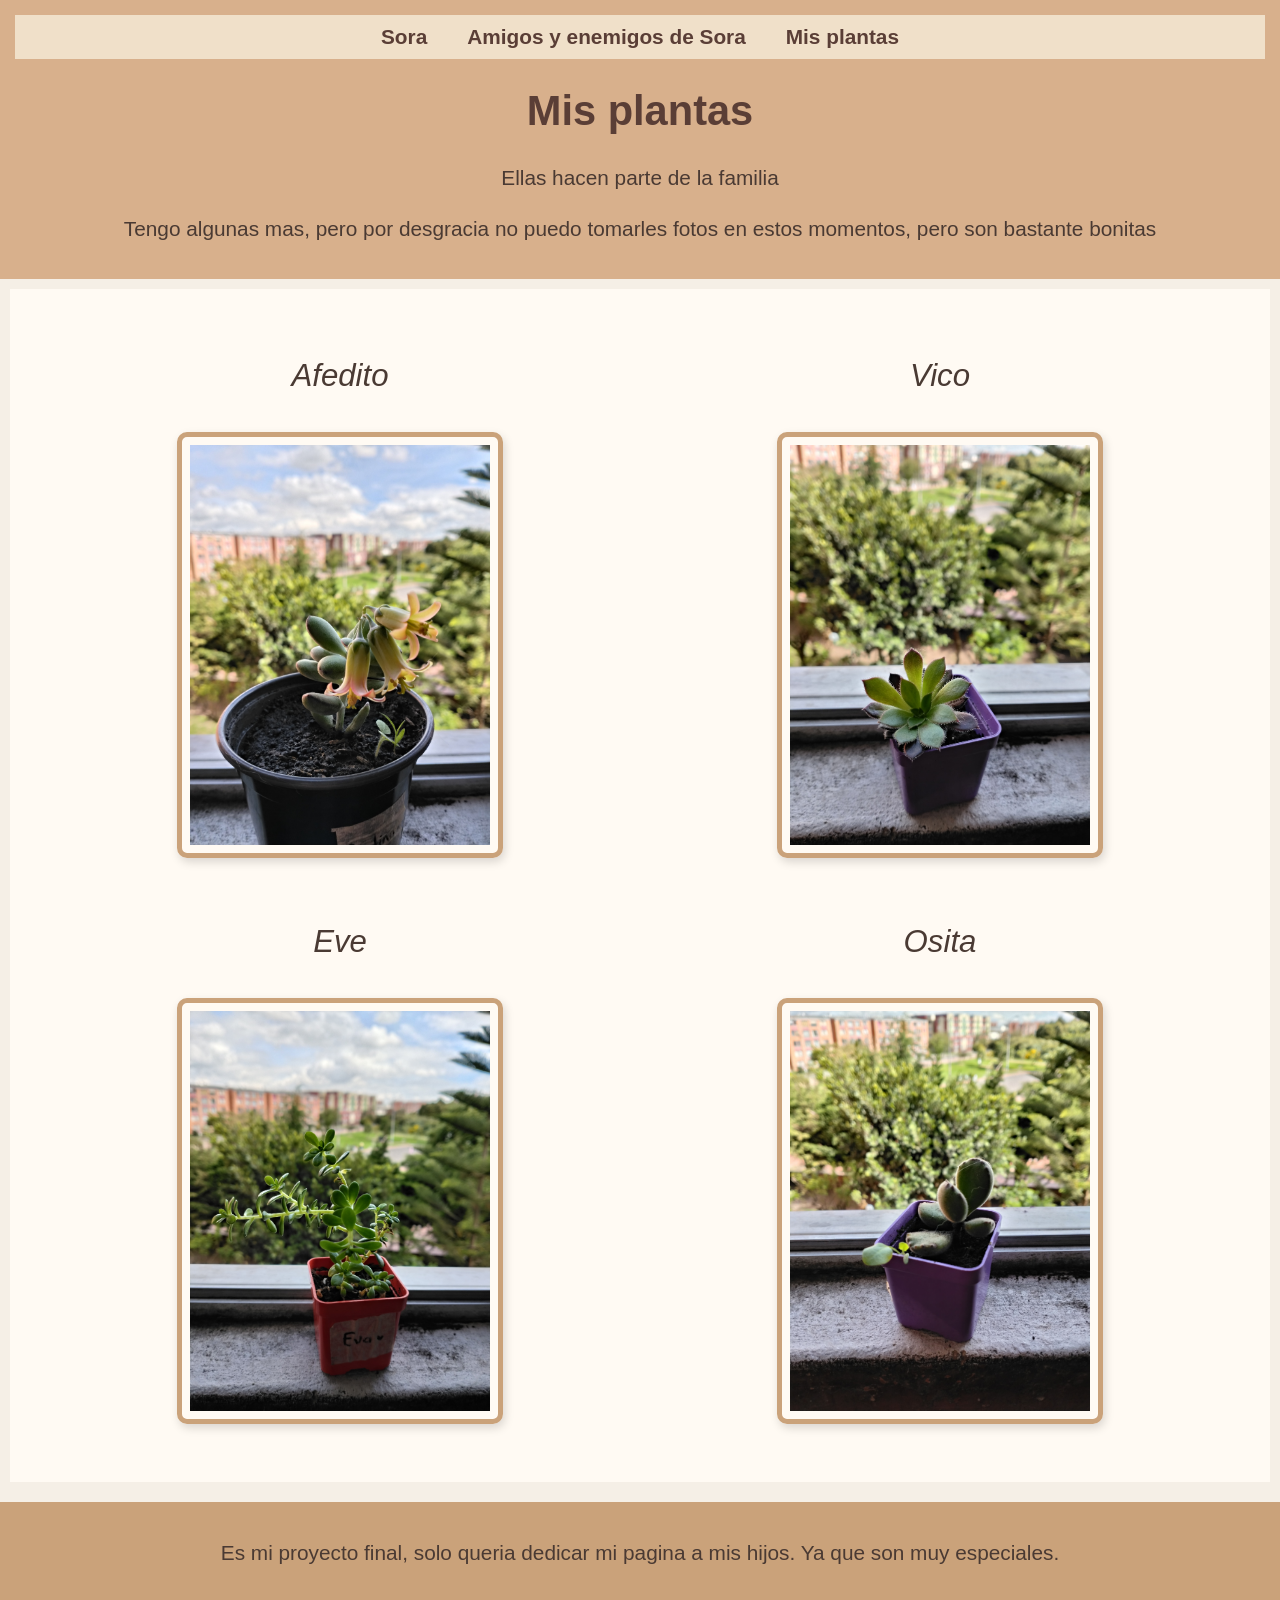
<file: Plantas.html>
<!DOCTYPE html>
<html lang="es">

<head>
  <meta charset="utf-8">
  <meta name="viewport" content="width=device-width, initial-scale=1.0">
  <title>Mis plantas</title>
  <link rel="stylesheet" href="Estilodepagina.css">
</head>

<body>
  <header>
    <a href="#main-content" class="skip-link">Saltar al contenido principal</a>
    <nav>
      <ul>
        <li><a href="index.html">Sora</a></li>
        <li><a href="Gordos.html">Amigos y enemigos de Sora</a></li>
        <li><a href="Plantas.html">Mis plantas</a></li>
      </ul>
    </nav>

    <h1>Mis plantas</h1>
    <p>Ellas hacen parte de la familia</p>
    <p>Tengo algunas mas, pero por desgracia no puedo tomarles fotos en estos momentos, pero son bastante bonitas</p>
  </header>

  <main id="main-content">
    <div class="grid">
      
      <div class="tarjeta-planta">
        <p>Afedito</p>
        <img src="Imagenes/Afedito.jpg" alt="Planta Afedito">
      </div>

      <div class="tarjeta-planta">
        <p>Vico</p>
        <img src="Imagenes/Vico.jpg" alt="Planta Vico">
      </div>

      <div class="tarjeta-planta">
        <p>Eve</p>
        <img src="Imagenes/Eve.jpg" alt="Planta Eve">
      </div>

      <div class="tarjeta-planta">
        <p>Osita</p>
        <img src="Imagenes/Osita.jpg" alt="Planta Osita">
      </div>

    </div>
  </main>

  <footer>
    <p>Es mi proyecto final, solo queria dedicar mi pagina a mis hijos. Ya que son muy especiales.</p>
  </footer>

</body>

</html>
</file>
<file: Estilodepagina.css>
body {
  font-family: 'Trebuchet MS', Arial, sans-serif;
  font-size: 130%;
  text-align: center;
  background-color: #f5efe6;
  margin: 0;
  color: #3b2f2f;
}

.skip-link {
  position: absolute;
  top: -40px;
  left: 0;
  background: #3b2f2f;
  color: white;
  padding: 8px;
  z-index: 100;
  transition: top 0.3s ease;
}

.skip-link:focus {
  top: 0;
}

header {
  background-color: #d8b08c;
  padding: 15px;
  text-align: center;
  font-family: 'Trebuchet MS', Arial, sans-serif;

}

nav {
  background-color: #f0e0c9;
  padding: 10px;
  display: flex;
  justify-content: center;
  align-items: center;
}

nav ul {
  list-style: none;
  display: flex;
  gap: 20px;
  padding: 0;
  margin: 0;
}

nav li {
  display: inline-block;
}

nav a {
  text-decoration: none;
  color: #5a3e36;
  font-weight: bold;
  padding: 6px 10px;
  border-radius: 8px;
  transition: all 0.3s ease;
  font-family: 'Trebuchet MS', Arial, sans-serif;

}

nav a:hover {
  background-color: #a65e2e;
  color: white;
  transform: scale(1.1);
}


main {
  background-color: #fffaf3;
  font-size: 150%;
  font-style: italic;
  padding: 20px;
  margin: 10px;
}


img {
  width: 300px;
  height: auto;
  border: 5px solid #caa27a;
  padding: 8px;
  border-radius: 15px;
  margin: 10px;
  box-shadow: 2px 4px 10px rgba(0,0,0,0.15);
  transition: transform 0.3s ease;
}

img:hover {
  transform: scale(1.05);
}

img:nth-child(1) {
  border-radius: 20px;
}

img:nth-child(2) {
  border-radius: 10px;
}


.grid {
  display: grid;
  grid-template-columns: 1fr 1fr;
  gap: 20px;
  padding: 20px;
}

p {
  line-height: 30px;
  color: #4a3a33;
  font-family: 'Trebuchet MS', Arial, sans-serif;

}

h1 {
  color: #5a3e36;
}

footer {
  background-color: #caa27a;
  color: #2f2f2f;
  padding: 15px;
  margin-top: 20px;
}
</file>
